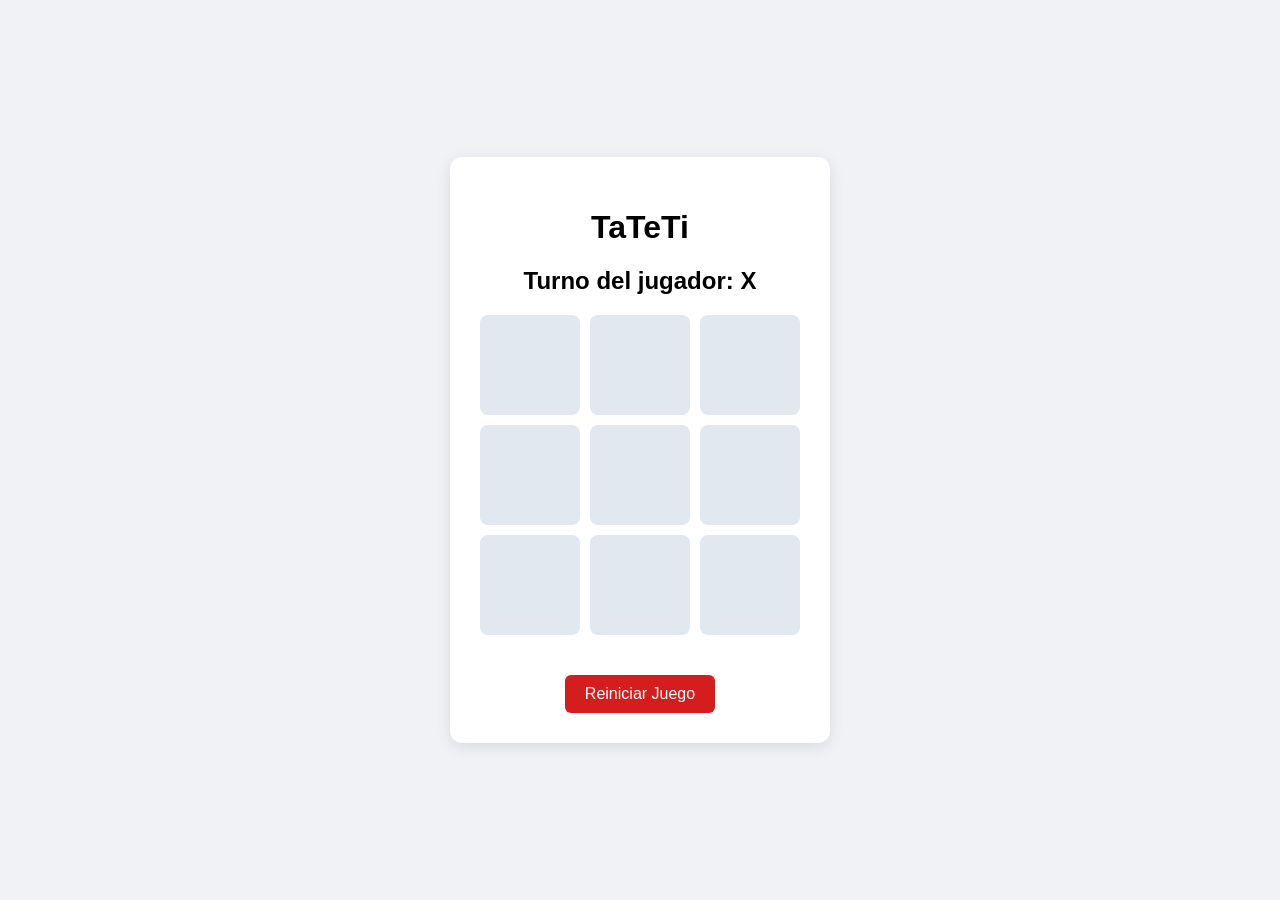
<file: index.html>
<!DOCTYPE html>
<html lang="es">
<head>
    <meta charset="UTF-8">
    <title>Ta-Te-Ti</title>
    <link rel="stylesheet" href="styles.css">
</head>
<body>
    <main class="contenedor">
        <h1>TaTeTi</h1>

        <!-- Estado del juego y turno actual -->
        <h2 id="estado-juego">Turno del jugador: <span id="jugador-actual">X</span></h2>

        <!-- Tablero de 3x3 -->
        <div class="tablero" id="tablero">
            <button class="celda" data-indice="0"></button>
            <button class="celda" data-indice="1"></button>
            <button class="celda" data-indice="2"></button>
            <button class="celda" data-indice="3"></button>
            <button class="celda" data-indice="4"></button>
            <button class="celda" data-indice="5"></button>
            <button class="celda" data-indice="6"></button>
            <button class="celda" data-indice="7"></button>
            <button class="celda" data-indice="8"></button>
        </div>

        <!-- Botón para reiniciar -->
        <button id="btn-reiniciar" class="btn">Reiniciar Juego</button>
    </main>

    <script src="app.js"></script>
</body>
</html>
</file>
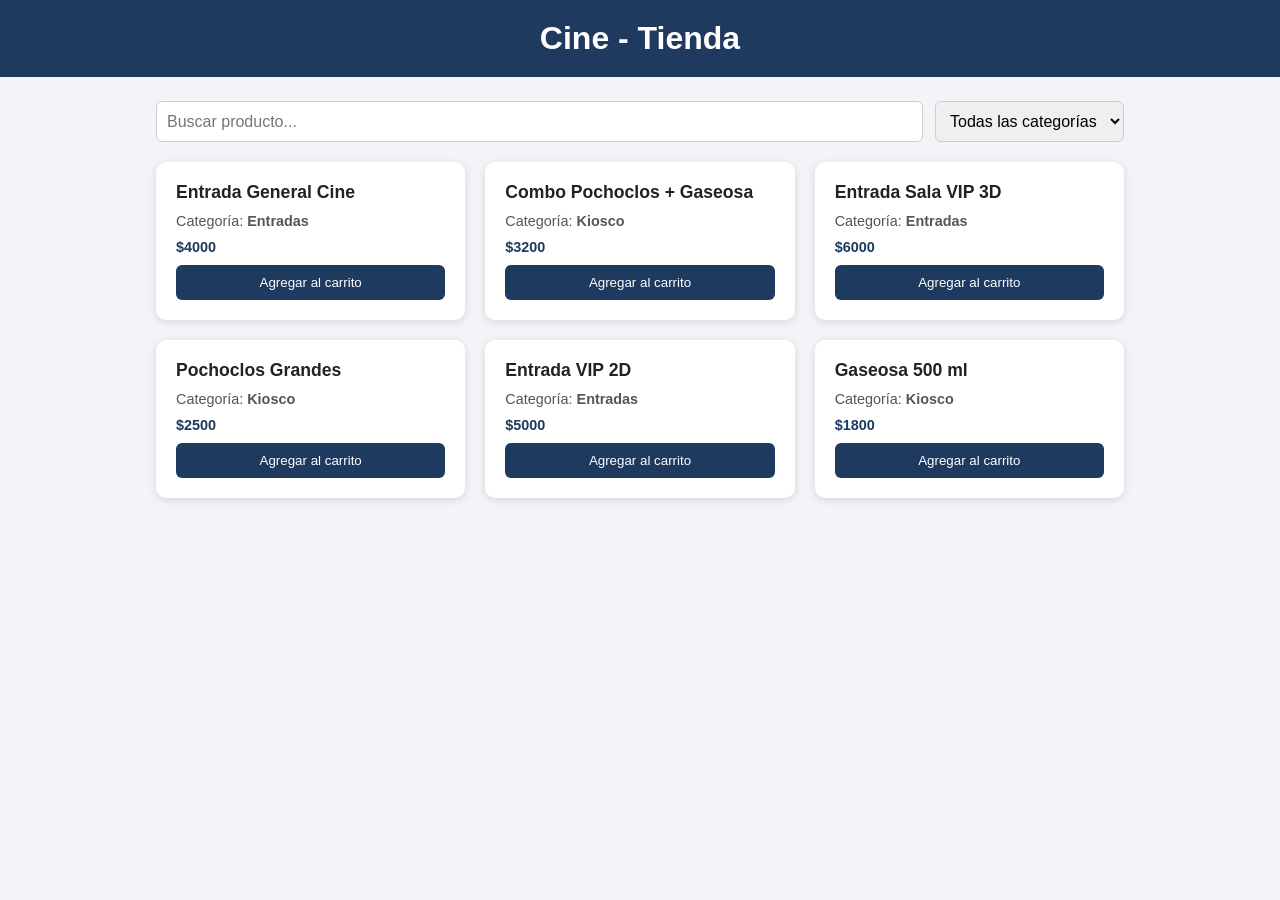
<file: aa17/index.html>
<!DOCTYPE html>
<html lang="es">
<head>
  <meta charset="UTF-8">
  <meta name="viewport" content="width=device-width, initial-scale=1.0">
  <title>Cine - Tienda</title>
  <link rel="stylesheet" href="style.css">
</head>
<body>
  <header>
    <h1>Cine - Tienda</h1>
  </header>

  <main>
    <div class="filtros">
      <input type="text" id="busqueda" placeholder="Buscar producto...">
      <select id="categoria">
        <option value="todas">Todas las categorías</option>
        <option value="Entradas">Entradas</option>
        <option value="Kiosco">Kiosco</option>
      </select>
    </div>

    <section id="productos" class="grid">
      <p>Cargando productos...</p>
    </section>
  </main>

  <script src="app.js"></script>
</body>
</html>
</file>
<file: styles.css>
body {
    font-family: 'Segoe UI', Tahoma, Geneva, Verdana, sans-serif;
    background-color: #f0f2f5;
    display: flex;
    justify-content: center;
    align-items: center;
    min-height: 100vh;
    margin: 0;
}

.contenedor {
    text-align: center;
    background: #ffffff;
    padding: 30px;
    border-radius: 12px;
    box-shadow: 0 4px 15px rgba(0, 0, 0, 0.1);
}

.tablero {
    display: grid;
    grid-template-columns: repeat(3, 100px);
    grid-template-rows: repeat(3, 100px);
    gap: 10px;
    margin: 20px auto;
    justify-content: center;
}

.celda {
    background-color: #e2e8f0;
    border: none;
    border-radius: 8px; /* esquinas redondeadas */
    font-size: 2rem;
    cursor: pointer;
    transition: background 0.3s;
}

.celda:hover {
    background-color: #cbd5e0;   /* gris más oscuro al pasar el mouse */
}

.btn {
    margin-top: 20px;
    padding: 10px 20px;
    font-size: 1rem;
    cursor: pointer;
    background: #d51d1d;
    color: white;
    border: none;
    border-radius: 6px;
    transition: background 0.3s;
}

.btn:hover {
    background: #2b6cb0;
}
</file>
<file: aa17/style.css>
* { box-sizing: border-box; margin: 0; padding: 0; }

body {
  font-family: Arial, sans-serif;
  background: #f2f4f7;
  color: #222;
}

header {
  background: #1f3a5f;
  color: #fff;
  padding: 20px;
  text-align: center;
}

main { max-width: 1000px; margin: 0 auto; padding: 24px 16px; }

.filtros {
  display: flex;
  gap: 12px;
  margin-bottom: 20px;
  flex-wrap: wrap;
}

.filtros input, .filtros select {
  padding: 10px;
  border: 1px solid #ccc;
  border-radius: 6px;
  font-size: 1rem;
}
.filtros input { flex: 1; min-width: 200px; }

.grid {
  display: grid;
  grid-template-columns: repeat(auto-fill, minmax(230px, 1fr));
  gap: 20px;
}

/* Estilo tarjeta */
.tarjeta {
  background: #fff;
  border-radius: 10px;
  padding: 20px;
  box-shadow: 0 2px 8px rgba(0, 0, 0, 0.12);
  display: flex;
  flex-direction: column;
  gap: 10px;
}

.tarjeta h3 { font-size: 1.1rem; }
.tarjeta p { font-size: 0.9rem; color: #555; }
.precio { font-size: 1.3rem; font-weight: bold; color: #1f3a5f !important; }

button {
  background: #1f3a5f;
  color: #fff;
  border: none;
  padding: 10px;
  border-radius: 6px;
  cursor: pointer;
  margin-top: auto;
}
button:hover { background: #2d5286; }
</file>
